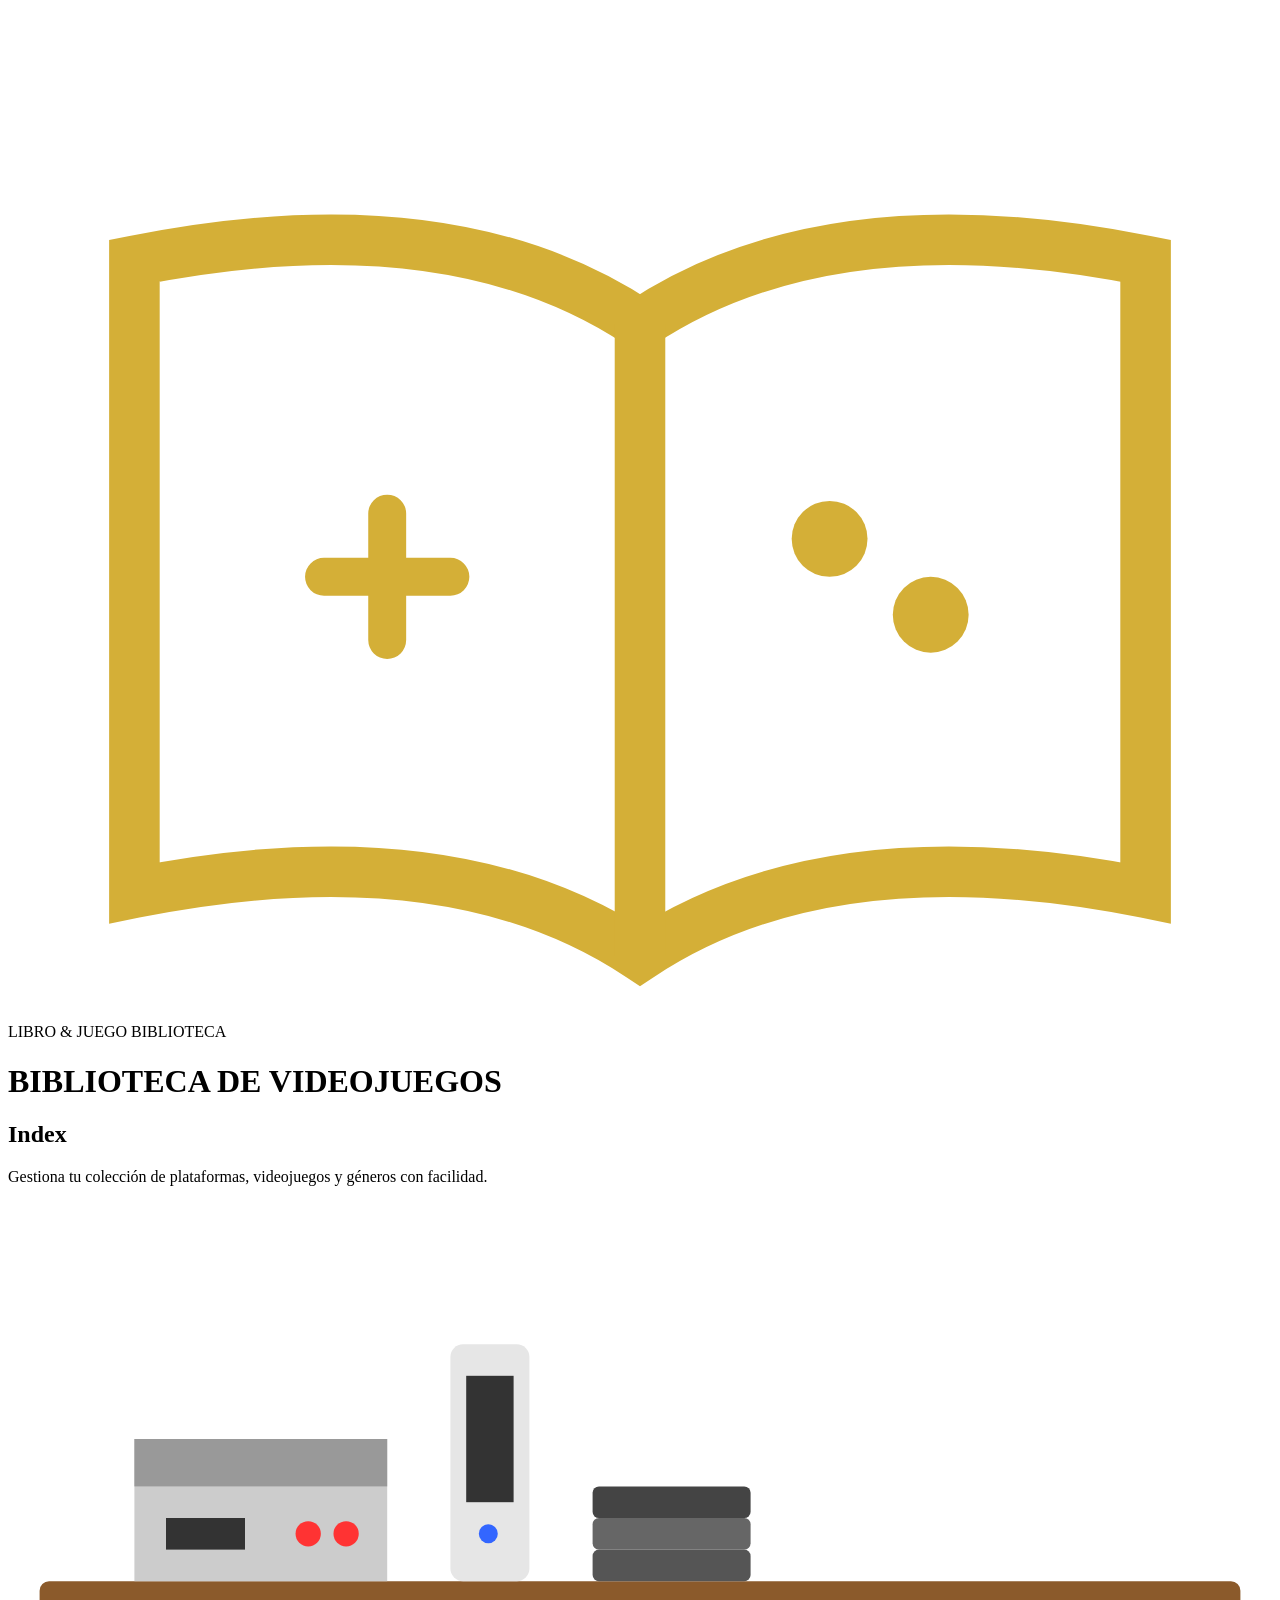
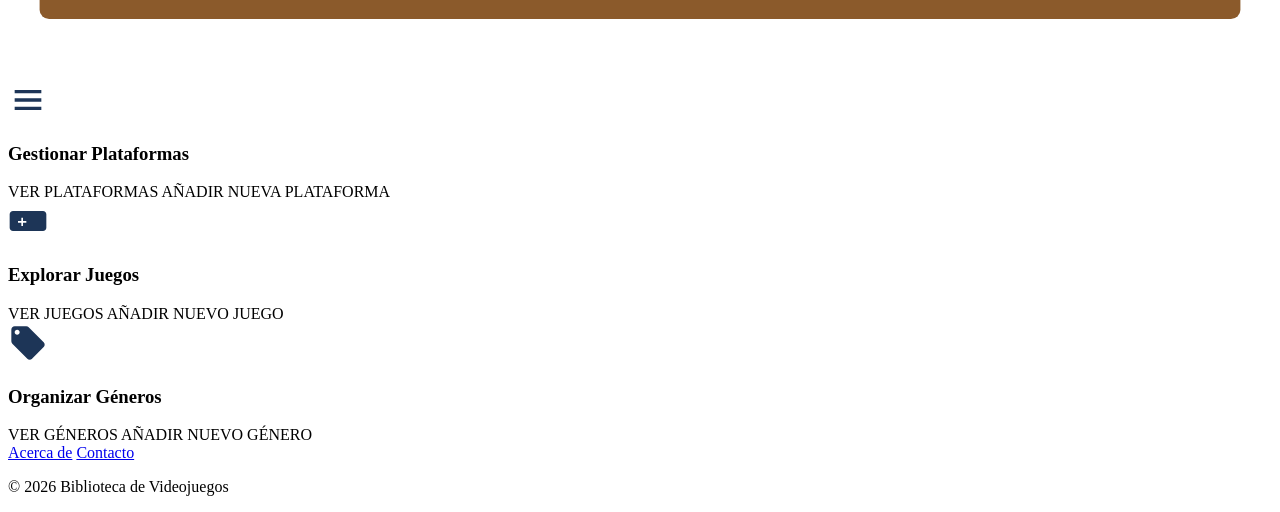
<file: src/main/resources/templates/Index.html>
<!DOCTYPE html>
<html lang="es" xmlns:th="http://www.thymeleaf.org">
<head>
    <meta charset="UTF-8">
    <meta name="viewport" content="width=device-width, initial-scale=1.0">
    <title>Biblioteca de Videojuegos</title>
    <!-- Arreglado con th:href para que no falle con el context-path -->
    <link rel="stylesheet" th:href="@{/index-style.css}">
</head>
<body>

<!-- Cabecera Principal (Azul Marino con Logo y Título) -->
<header class="header-main">
    <div class="header-container">
        <!-- Logo: Libro & Juego -->
        <div class="brand-logo">
            <svg viewBox="0 0 100 80" class="logo-svg">
                <!-- Icono de libro abierto -->
                <path d="M10 20 Q 35 15, 50 25 Q 65 15, 90 20 L 90 70 Q 65 65, 50 75 Q 35 65, 10 70 Z" fill="none" stroke="#d4af37" stroke-width="4"/>
                <line x1="50" y1="25" x2="50" y2="75" stroke="#d4af37" stroke-width="4"/>
                <!-- Detalles de cruz de mando y botones -->
                <path d="M25 45 H 35 M 30 40 V 50" stroke="#d4af37" stroke-width="3" stroke-linecap="round"/>
                <circle cx="65" cy="42" r="3" fill="#d4af37"/>
                <circle cx="73" cy="48" r="3" fill="#d4af37"/>
            </svg>
            <div class="logo-text">
                <span class="logo-title">LIBRO & JUEGO</span>
                <span class="logo-sub">BIBLIOTECA</span>
            </div>
        </div>

        <h1 class="app-title">BIBLIOTECA DE VIDEOJUEGOS</h1>
    </div>
</header>

<!-- Contenedor del Contenido -->
<main class="content-container">

    <!-- Banner Index con Ilustración SVG integrada -->
    <section class="banner-index">
        <div class="banner-text">
            <h2>Index</h2>
            <p>Gestiona tu colección de plataformas, videojuegos y géneros con facilidad.</p>
        </div>
        <div class="banner-graphic">
            <svg viewBox="0 0 400 150" class="shelf-svg">
                <!-- Estante de madera -->
                <rect x="10" y="120" width="380" height="12" fill="#8B5A2B" rx="3"/>
                <!-- Consola clásica tipo NES -->
                <rect x="40" y="75" width="80" height="45" fill="#CCCCCC"/>
                <rect x="40" y="75" width="80" height="15" fill="#999999"/>
                <rect x="50" y="100" width="25" height="10" fill="#333333"/>
                <circle cx="95" cy="105" r="4" fill="#FF3333"/>
                <circle cx="107" cy="105" r="4" fill="#FF3333"/>
                <!-- Consola clásica vertical -->
                <rect x="140" y="45" width="25" height="75" fill="#E6E6E6" rx="4"/>
                <rect x="145" y="55" width="15" height="40" fill="#333333"/>
                <circle cx="152" cy="105" r="3" fill="#3366FF"/>
                <!-- Cartuchos/Juegos apilados -->
                <rect x="185" y="90" width="50" height="10" fill="#444" rx="2"/>
                <rect x="185" y="100" width="50" height="10" fill="#666" rx="2"/>
                <rect x="185" y="110" width="50" height="10" fill="#555" rx="2"/>
            </svg>
        </div>
    </section>

    <!-- Sección de Tarjetas de Gestión -->
    <div class="grid-management">

        <!-- Tarjeta Plataformas -->
        <article class="card">
            <div class="card-header">
                <div class="card-icon">
                    <svg viewBox="0 0 24 24" width="40" height="40" fill="#1d3557">
                        <path d="M4 6h16v2H4zm0 5h16v2H4zm0 5h16v2H4z"/>
                    </svg>
                </div>
                <h3>Gestionar Plataformas</h3>
            </div>
            <div class="card-body">
                <a th:href="@{/plataforma/lista}" class="action-btn">VER PLATAFORMAS</a>
                <a th:href="@{/plataforma/nueva}" class="action-btn">AÑADIR NUEVA PLATAFORMA</a>
            </div>
        </article>

        <!-- Tarjeta Juegos -->
        <article class="card">
            <div class="card-header">
                <div class="card-icon">
                    <svg viewBox="0 0 24 24" width="40" height="40" fill="#1d3557">
                        <path d="M21 6H3c-1.1 0-2 .9-2 2v8c0 1.1.9 2 2 2h18c1.1 0 2-.9 2-2V8c0-1.1-.9-2-2-2zm-10 7H9v2H8v-2H6v-1h2V10h1v2h2v1z"/>
                    </svg>
                </div>
                <h3>Explorar Juegos</h3>
            </div>
            <div class="card-body">
                <a th:href="@{/juegos/lista}" class="action-btn">VER JUEGOS</a>
                <a th:href="@{/juegos/nuevo}" class="action-btn">AÑADIR NUEVO JUEGO</a>
            </div>
        </article>

        <!-- NUEVA Tarjeta Géneros -->
        <article class="card">
            <div class="card-header">
                <div class="card-icon">
                    <!-- Icono de etiqueta/tag para géneros -->
                    <svg viewBox="0 0 24 24" width="40" height="40" fill="#1d3557">
                        <path d="M21.41 11.58l-9-9C12.05 2.22 11.55 2 11 2H4c-1.1 0-2 .9-2 2v7c0 .55.22 1.05.59 1.42l9 9c.36.36.86.58 1.41.58.55 0 1.05-.22 1.41-.59l7-7c.37-.36.59-.86.59-1.41 0-.55-.23-1.06-.59-1.42zM5.5 7C4.67 7 4 6.33 4 5.5S4.67 4 5.5 4 7 4.67 7 5.5 6.33 7 5.5 7z"/>
                    </svg>
                </div>
                <h3>Organizar Géneros</h3>
            </div>
            <div class="card-body">
                <a th:href="@{/genero/lista}" class="action-btn">VER GÉNEROS</a>
                <a th:href="@{/genero/nuevo}" class="action-btn">AÑADIR NUEVO GÉNERO</a>
            </div>
        </article>

    </div>
</main>

<!-- Pie de página -->
<footer class="footer-links">
    <div class="links">
        <a href="#">Acerca de</a>
        <a href="#">Contacto</a>
    </div>
    <p>&copy; 2026 Biblioteca de Videojuegos</p>
</footer>

</body>
</html>
</file>
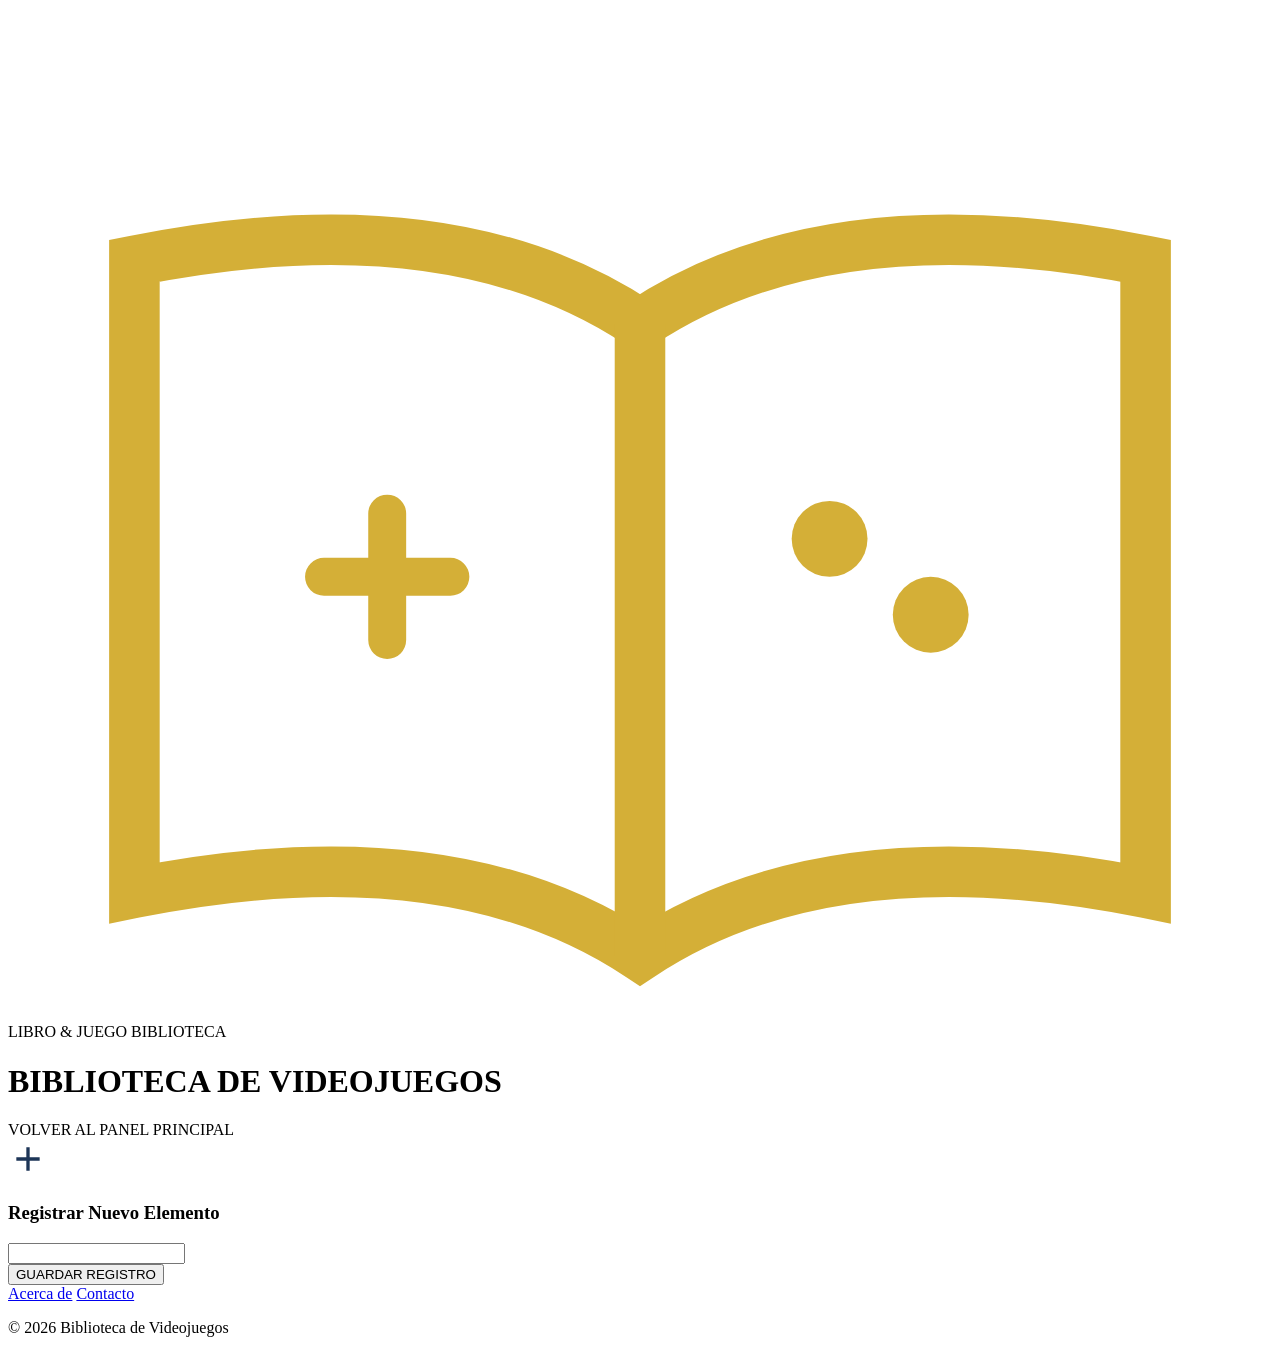
<file: src/main/resources/templates/FormularioCrear.html>
<!DOCTYPE html>
<html lang="es">
<head>
    <meta charset="UTF-8">
    <meta name="viewport" content="width=device-width, initial-scale=1.0">
    <title th:text="${titulo}">Gestión de Datos - Biblioteca de Videojuegos</title>
    <link rel="stylesheet" th:href="@{/index-style.css}">
</head>
<body>

<!-- Cabecera Principal -->
<header class="header-main">
    <div class="header-container">
        <div class="brand-logo">
            <svg viewBox="0 0 100 80" class="logo-svg">
                <path d="M10 20 Q 35 15, 50 25 Q 65 15, 90 20 L 90 70 Q 65 65, 50 75 Q 35 65, 10 70 Z" fill="none" stroke="#d4af37" stroke-width="4"/>
                <line x1="50" y1="25" x2="50" y2="75" stroke="#d4af37" stroke-width="4"/>
                <path d="M25 45 H 35 M 30 40 V 50" stroke="#d4af37" stroke-width="3" stroke-linecap="round"/>
                <circle cx="65" cy="42" r="3" fill="#d4af37"/>
                <circle cx="73" cy="48" r="3" fill="#d4af37"/>
            </svg>
            <div class="logo-text">
                <span class="logo-title">LIBRO & JUEGO</span>
                <span class="logo-sub">BIBLIOTECA</span>
            </div>
        </div>
        <h1 class="app-title">BIBLIOTECA DE VIDEOJUEGOS</h1>
    </div>
</header>

<!-- Barra de Navegación de Retorno -->
<nav class="top-nav">
    <div class="nav-buttons">
        <a th:href="@{/}" class="nav-btn">VOLVER AL PANEL PRINCIPAL</a>
    </div>
</nav>

<!-- Contenedor del Formulario Genérico -->
<main class="content-container flex-center">

    <section class="card form-card">
        <div class="card-header">
            <div class="card-icon">
                <svg viewBox="0 0 24 24" width="40" height="40" fill="#1d3557">
                    <path d="M19 13h-6v6h-2v-6H5v-2h6V5h2v6h6v2z"/>
                </svg>
            </div>
            <h3 th:text="${titulo}">Registrar Nuevo Elemento</h3>
        </div>

        <!-- Formulario Genérico -->
        <form th:action="@{${action}}" method="POST" class="card-body">

            <!-- Campo oculto para el ID si estamos editando -->
            <input type="hidden" name="id" th:value="${id}" />

            <!-- Iteración dinámica sobre los campos recibidos -->
            <div th:each="campo : ${campos}" class="form-group">
                <label th:for="${campo.nombreCampo}" th:text="${campo.label}"></label>
                <input th:type="${campo.tipo}"
                       th:name="${campo.nombreCampo}"
                       th:id="${campo.nombreCampo}"
                       th:value="${campo.valor}"
                       th:placeholder="${'Ej. ' + campo.valor}"
                       required>
            </div>

            <button type="submit" class="action-btn btn-submit">GUARDAR REGISTRO</button>
        </form>
    </section>

</main>

<!-- Pie de página -->
<footer class="footer-links">
    <div class="links">
        <a href="#">Acerca de</a>
        <a href="#">Contacto</a>
    </div>
    <p>&copy; 2026 Biblioteca de Videojuegos</p>
</footer>

</body>
</html>
</file>
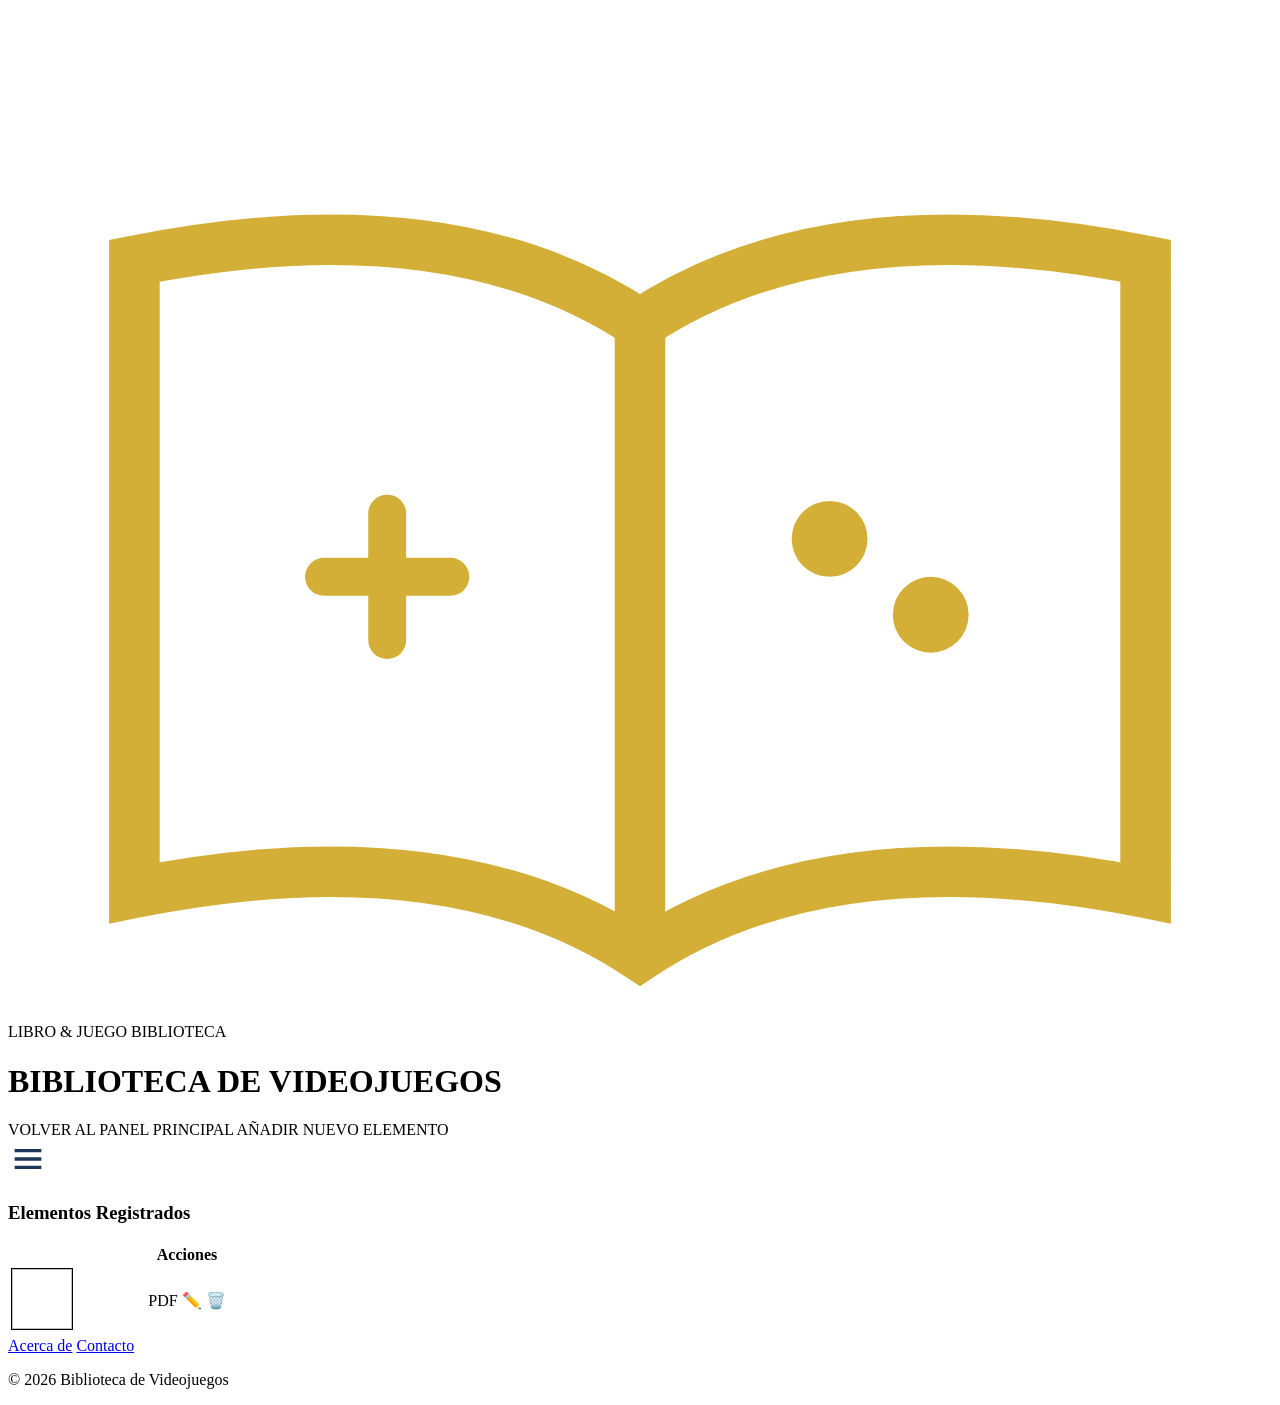
<file: src/main/resources/templates/ListarDatos.html>
<!DOCTYPE html>
<html lang="es" xmlns:th="http://www.thymeleaf.org">
<head>
  <meta charset="UTF-8">
  <meta name="viewport" content="width=device-width, initial-scale=1.0">
  <title th:text="${titulo}">Listado - Biblioteca de Videojuegos</title>
  <link rel="stylesheet" th:href="@{/index-style.css}">
</head>
<body>

<header class="header-main">
  <div class="header-container">
    <div class="brand-logo">
      <svg viewBox="0 0 100 80" class="logo-svg">
        <path d="M10 20 Q 35 15, 50 25 Q 65 15, 90 20 L 90 70 Q 65 65, 50 75 Q 35 65, 10 70 Z" fill="none" stroke="#d4af37" stroke-width="4"/>
        <line x1="50" y1="25" x2="50" y2="75" stroke="#d4af37" stroke-width="4"/>
        <path d="M25 45 H 35 M 30 40 V 50" stroke="#d4af37" stroke-width="3" stroke-linecap="round"/>
        <circle cx="65" cy="42" r="3" fill="#d4af37"/>
        <circle cx="73" cy="48" r="3" fill="#d4af37"/>
      </svg>
      <div class="logo-text">
        <span class="logo-title">LIBRO & JUEGO</span>
        <span class="logo-sub">BIBLIOTECA</span>
      </div>
    </div>
    <h1 class="app-title">BIBLIOTECA DE VIDEOJUEGOS</h1>
  </div>
</header>

<nav class="top-nav">
  <div class="nav-buttons">
    <a th:href="@{/}" class="nav-btn">VOLVER AL PANEL PRINCIPAL</a>
    <a th:href="@{${rutaNueva}}" class="nav-btn">AÑADIR NUEVO ELEMENTO</a>
  </div>
</nav>

<main class="content-container">
  <section class="card">
    <div class="card-header">
      <div class="card-icon">
        <svg viewBox="0 0 24 24" width="40" height="40" fill="#1d3557">
          <path d="M4 6h16v2H4zm0 5h16v2H4zm0 5h16v2H4z"/>
        </svg>
      </div>
      <h3 th:text="${h3}">Elementos Registrados</h3>
    </div>

    <div class="table-container">
      <table class="custom-table">
        <thead>
        <tr>
          <!-- Cabeceras dinámicas -->
          <th th:each="col : ${columnas}" th:text="${col}"></th>
          <th style="text-align: center; width: 220px;">Acciones</th>
        </tr>
        </thead>
        <tbody>
        <tr th:each="fila : ${filas}">
          <!-- Celdas dinámicas -->
          <td th:each="celda : ${fila.celdas}" >
            <!-- Contenedor fantasma para la lógica -->

            <div th:if="${celda != null and celda.toString().startsWith('http')}">
              <img th:src="${celda}" style="width: 60px; height: 60px; border: 1px solid black;">
            </div>

            <!-- 3. Pon otro bloque para el texto, solo si NO empieza por http -->
            <div th:unless="${celda != null and celda.toString().startsWith('http')}">
              <span th:text="${celda}"></span>
            </div>
          </td>
          <td style="text-align: center;">
            <div class="actions-wrapper">
              <a th:if="${rutaPdf != null}" th:href="@{${rutaPdf}(id=${fila.id})}" class="btn-table btn-pdf" title="Descargar PDF">PDF</a>
              <a th:href="@{${rutaEditar}(id=${fila.id})}" class="btn-table btn-edit" title="Editar">✏️</a>
              <a th:href="@{${rutaEliminar}(id=${fila.id})}" class="btn-table btn-delete" title="Eliminar" onclick="return confirm('¿Seguro?')">🗑️</a>
            </div>
          </td>
        </tr>
        </tbody>
      </table>
    </div>
  </section>
</main>

<footer class="footer-links">
  <div class="links">
    <a href="#">Acerca de</a>
    <a href="#">Contacto</a>
  </div>
  <p>&copy; 2026 Biblioteca de Videojuegos</p>
</footer>

</body>
</html>
</file>
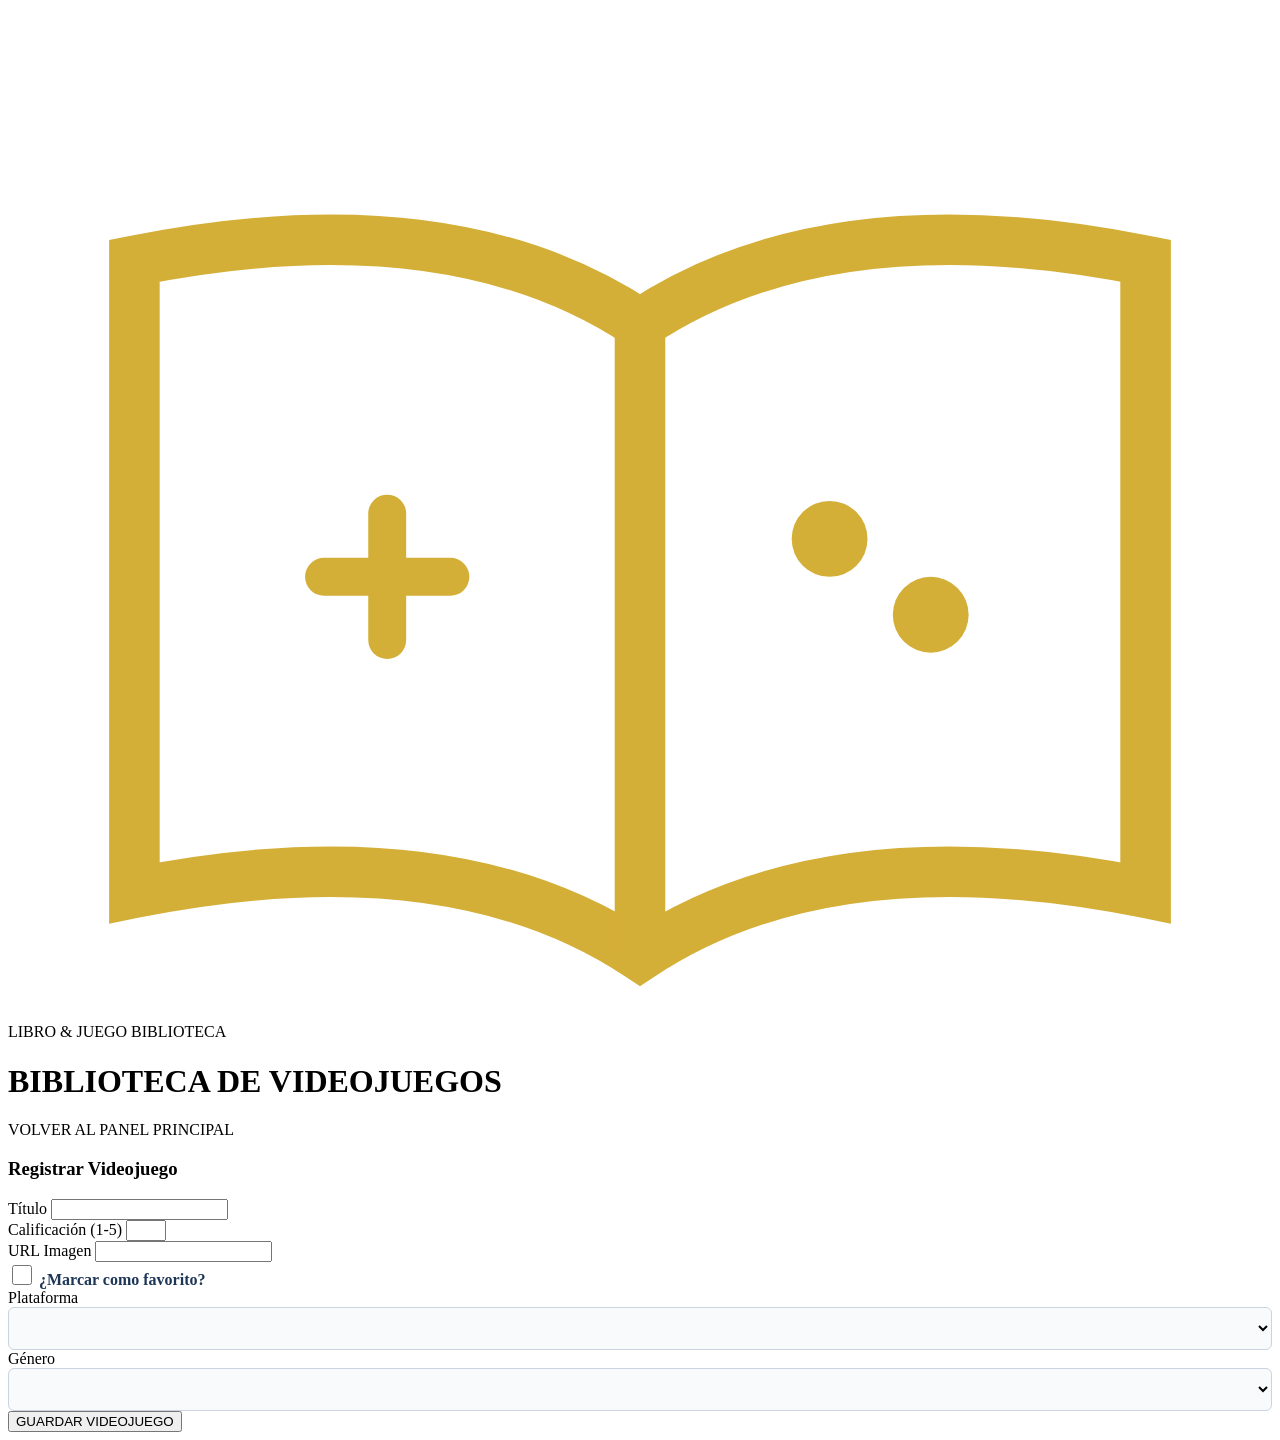
<file: src/main/resources/templates/VideoJuegosForm.html>
<!DOCTYPE html>
<html lang="es" xmlns:th="http://www.thymeleaf.org">
<head>
  <meta charset="UTF-8">
  <meta name="viewport" content="width=device-width, initial-scale=1.0">
  <title th:text="${titulo}">Gestión de Videojuegos</title>
  <link rel="stylesheet" th:href="@{/index-style.css}">
</head>
<body>

<!-- Cabecera con el logo original -->
<header class="header-main">
  <div class="header-container">
    <div class="brand-logo">
      <svg viewBox="0 0 100 80" class="logo-svg">
        <path d="M10 20 Q 35 15, 50 25 Q 65 15, 90 20 L 90 70 Q 65 65, 50 75 Q 35 65, 10 70 Z" fill="none" stroke="#d4af37" stroke-width="4"/>
        <line x1="50" y1="25" x2="50" y2="75" stroke="#d4af37" stroke-width="4"/>
        <path d="M25 45 H 35 M 30 40 V 50" stroke="#d4af37" stroke-width="3" stroke-linecap="round"/>
        <circle cx="65" cy="42" r="3" fill="#d4af37"/>
        <circle cx="73" cy="48" r="3" fill="#d4af37"/>
      </svg>
      <div class="logo-text">
        <span class="logo-title">LIBRO & JUEGO</span>
        <span class="logo-sub">BIBLIOTECA</span>
      </div>
    </div>
    <h1 class="app-title">BIBLIOTECA DE VIDEOJUEGOS</h1>
  </div>
</header>

<nav class="top-nav">
  <div class="nav-buttons">
    <a th:href="@{/}" class="nav-btn">VOLVER AL PANEL PRINCIPAL</a>
  </div>
</nav>

<main class="content-container flex-center">
  <section class="card form-card">
    <div class="card-header">
      <h3 th:text="${titulo}">Registrar Videojuego</h3>
    </div>

    <form th:action="@{/juegos/guarda}" method="POST" class="card-body">

      <input type="hidden" name="id" th:value="${juego != null ? juego.id : ''}" />

      <div class="form-group">
        <label>Título</label>
        <input type="text" name="titulo" th:value="${juego != null ? juego.titulo : ''}" required>
      </div>

      <div class="form-group">
        <label>Calificación (1-5)</label>
        <input type="number" name="calificacion" th:value="${juego != null ? juego.calificacion : ''}" min="1" max="5" required>
      </div>

      <div class="form-group">
        <label>URL Imagen</label>
        <input type="text" name="urlImagen" th:value="${juego != null ? juego.urlImagen : ''}">
      </div>

      <!-- Nuevo Checkbox de Favorito -->
      <div class="form-group" style="flex-direction: row; align-items: center; gap: 10px; justify-content: flex-start;">
        <input type="checkbox" name="favorito" value="true"
               th:checked="${juego != null && juego.favorito}"
               style="width: 20px; height: 20px; cursor: pointer;">
        <label style="margin: 0; font-weight: bold; color: #1d3557;">¿Marcar como favorito?</label>
      </div>

      <!-- Selects con estilo integrado -->
      <div class="form-group">
        <label>Plataforma</label>
        <select name="plataforma_id" style="width: 100%; padding: 12px; border: 1px solid #cbd5e1; border-radius: 6px; background-color: #f8fafc;">
          <option th:each="p : ${plataformas}"
                  th:value="${p.id}"
                  th:text="${p.nombre}"
                  th:selected="${juego != null && juego.plataforma != null && juego.plataforma.id == p.id}"></option>
        </select>
      </div>

      <div class="form-group">
        <label>Género</label>
        <select name="genero_id" style="width: 100%; padding: 12px; border: 1px solid #cbd5e1; border-radius: 6px; background-color: #f8fafc;">
          <option th:each="g : ${generos}"
                  th:value="${g.id}"
                  th:text="${g.nombre}"
                  th:selected="${juego != null && juego.genero != null && juego.genero.id == g.id}"></option>
        </select>
      </div>

      <button type="submit" class="action-btn btn-submit">GUARDAR VIDEOJUEGO</button>
    </form>
  </section>
</main>

</body>
</html>
</file>
